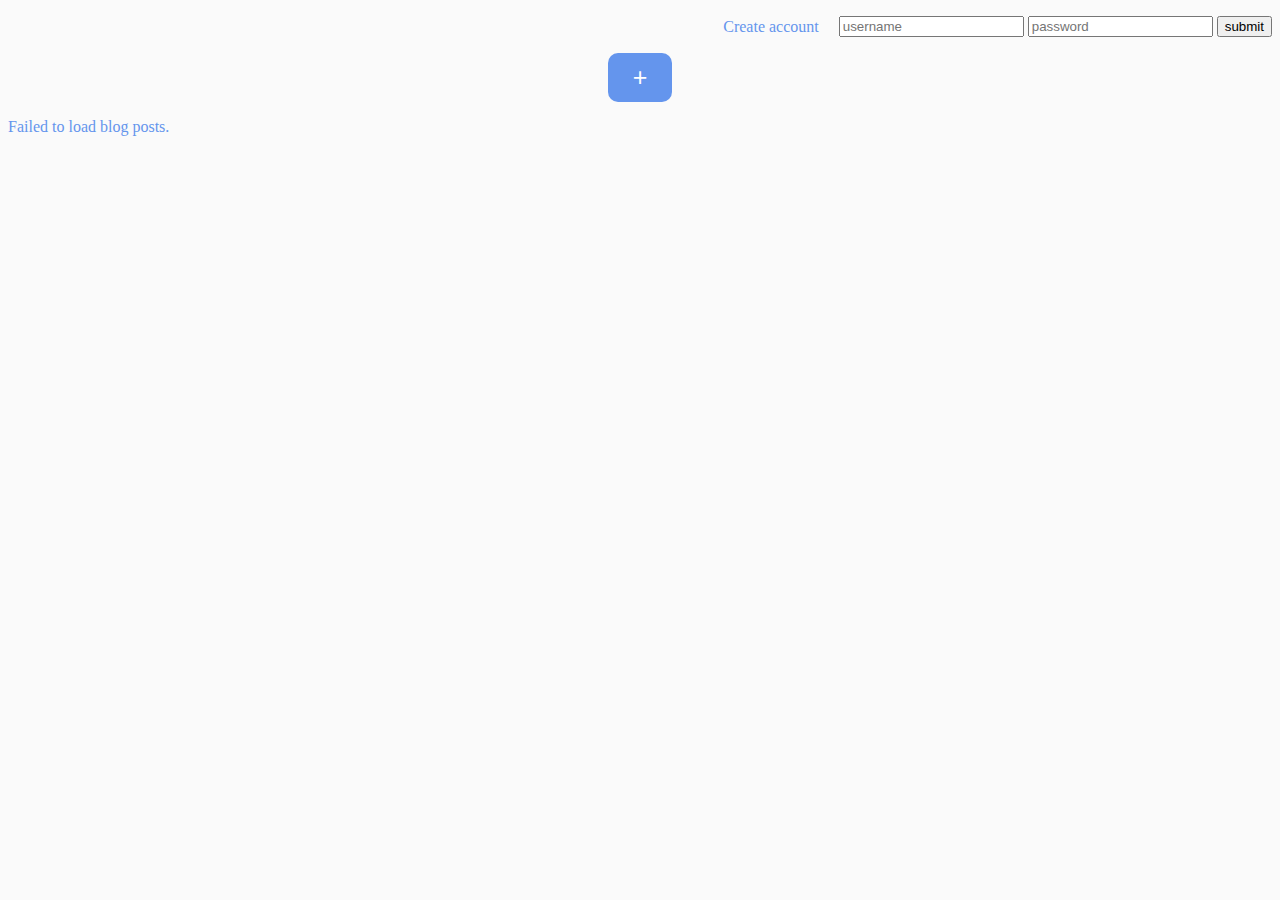
<file: index.html>
<!DOCTYPE html>
<html lang="en">
<head>
    <meta charset="UTF-8">
    <title>Frontpage (Dynamic)</title>
    <link rel="stylesheet" href="main.css">
</head>
<body>

<div class="nav-bar">
    <ul class="nav-panel">
        <li><a href="loginPage.html">Create account</a></li>
        <form class="login">
            <label for="username"></label>
            <input class ="js_username" type="text" name="username" placeholder="username">

            <label for ="password"> </label>
            <input class="js_password" name="password" type="password" placeholder="password">
            <button> submit </button>
        </form>
    </ul>
</div>

<div class="create-blog-post">
    <button type="submit" class="btn"><span class="plus-sign">&#43;</span></button>
    <div class="popup" id="popup">
        <div class="close-btn">&times;</div>
        <form class="createblogpost">
            <div class="add_subject">
                <label for="subject"></label>
                <input class="js_subject" type="text" name="subject" id="form_subject" placeholder="Add subject">
            </div>

            <div class ="add_body">
                <label for ="body"></label>
                <textarea class = `.js_body` id="body" name="body" rows="30" cols="50"></textarea>
            </div>

            <div class="add_category">
                <label for="category"></label>
                <input class="js_category" type="text" name="category" id="form_category" placeholder="Add category">
            </div>

            <button type="submit" class="submit-btn" onclick="
    submitForm()"
            >Create blog post</button>
        </form>
    </div>
</div>

<!-- Blog posts will be rendered here -->
<div id="blog-posts-container"></div>

<script>
    const url = 'http://localhost:8080/api/v1/blog/getallblogpost';
    const container = document.getElementById('blog-posts-container');
    var date = new Date().toISOString().slice(0,10);

    function createBlogBox(blog) {
        return `
    <div class="blog-section">
        <div class="blog-box">
            <div class="blog-userInfo-logo">
                <img src="images/${blog.userInfo?.name || 'default'}.jpeg">
                <p>${blog.userInfo?.name || 'Unknown'}</p>
            </div>
            <div class="blog-post-subject">
                <h2>${blog.subject}</h2>
                <p>${blog.publishDate}</p>
            </div>
            <div class="blog-post-body">
                <p>${blog.body}</p>
            </div>
            <div class="blog-interaction">
                <div class="blog-likes-section">
                    <ul>
                        <li><a href="#" class="interaction">like</a></li>
                        <li><a href="#" class="interaction">comment</a></li>
                        <li><a href="#" class="interaction">share</a></li>
                    </ul>
                </div>
                <div class="blog-see-all-comments">
                    <p>this is a comment</p>
                    <p>this is a comment</p>
                    <p>this is a comment</p>
                </div>
                <div class="blog-add-comments">
                    <label>
                        <input type="text" placeholder="Add a comment here">
                    </label>
                </div>
            </div>
        </div>
    </div>
    `;
    }

    fetch(url)
        .then(res => res.json())
        .then(data => {
            container.innerHTML = data.map(createBlogBox).join('');
        })
        .catch(err => {
            container.innerHTML = '<p>Failed to load blog posts.</p>';
            console.error(err);
        });

    document.querySelector(".btn").addEventListener("click", function(){
        document.querySelector(".popup").classList.add("active");
    });
    document.querySelector(".popup .close-btn").addEventListener("click", function(){
        document.querySelector(".popup").classList.remove("active");
    });


    function submitForm() {


        const formEl = document.querySelector('.createblogpost');

        formEl.addEventListener('submit', event => {
            event.preventDefault();

            const formData = new FormData(formEl);
            formData.set('publishDate', date);
            const data = Object.fromEntries(formData);

            fetch('http://localhost:8080/api/blog/saveblogpost', {
                method: 'POST',
                headers: {
                    'Content-type': 'application/json'
                },
                body: JSON.stringify(data)
            })
                .then(res => res.json())
                .then(data => console.log(data))
                .catch(error => console.log(error))
        });
        alert("Blog post created")
    };





</script>

</body>
</html>
</file>
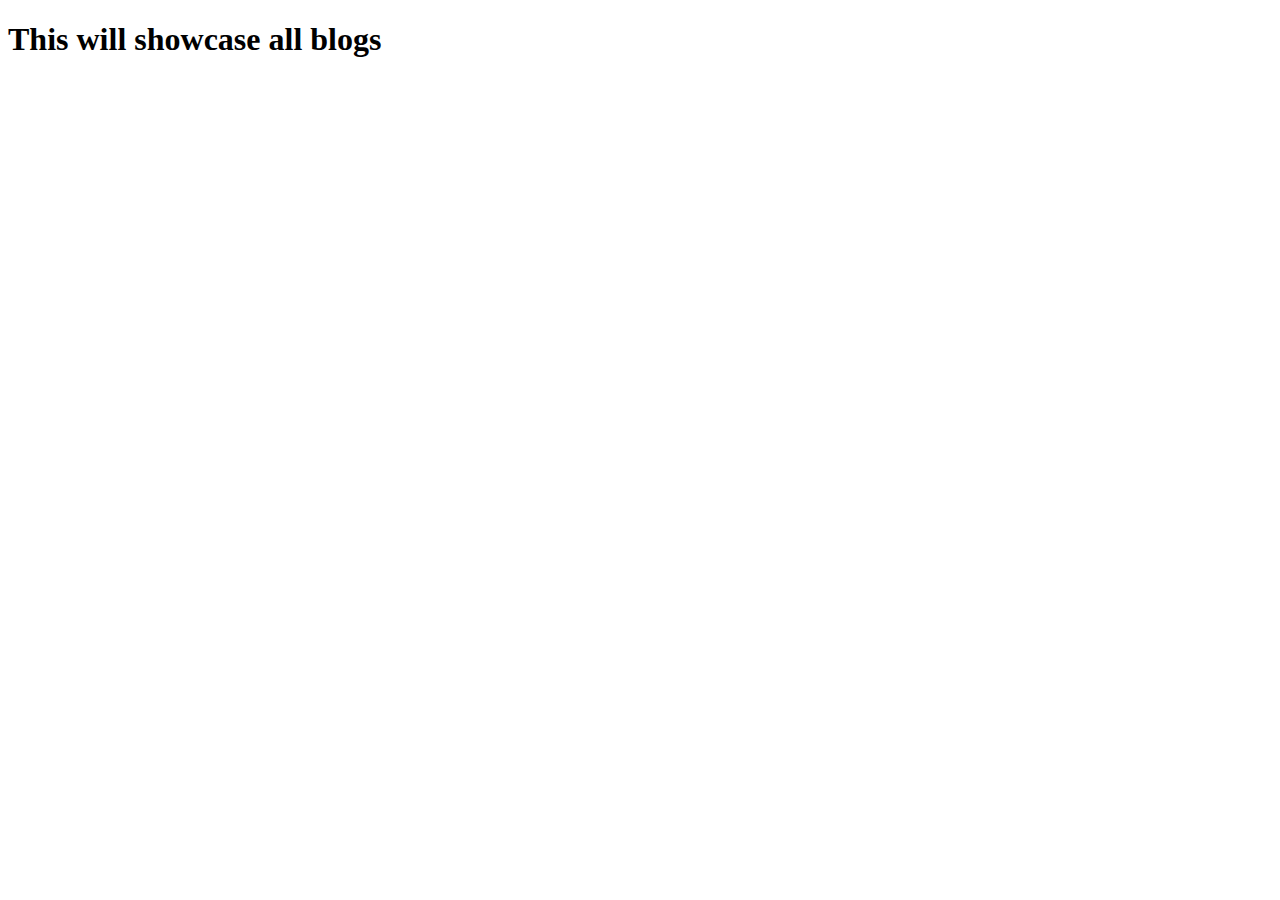
<file: blogInterface.html>
<!DOCTYPE html>
<html lang="en">
<head>
    <meta charset="UTF-8">
    <title>All blog post</title>
</head>
<body>

<h1> This will showcase all blogs</h1>

<div class ="">
    <h1 class ="test"> </h1>
</div>

<script>
    /*
       let markup = "";
       fetch('http://localhost:8080/api/blog/getallblogpost')
           .then(res => {
               return res.json();
           })
           .then(data => {
               data.forEach(blog => {
                markup = `${blog.subject}`

                   document.querySelector('.test')
                       .innerHTML = `${markup}`;
               })
           });
    */

    function test () {
        let markup = "";
        fetch('http://localhost:8080/api/blog/getallblogpost')
            .then(res => {
                return res.json();
            })
            .then(data => {
                data.forEach(blog => {
                    markup = `${blog.userInfo.name}`

                    console.log(markup);
                })
            });
    }

    test();


</script>
</body>
</html>
</file>
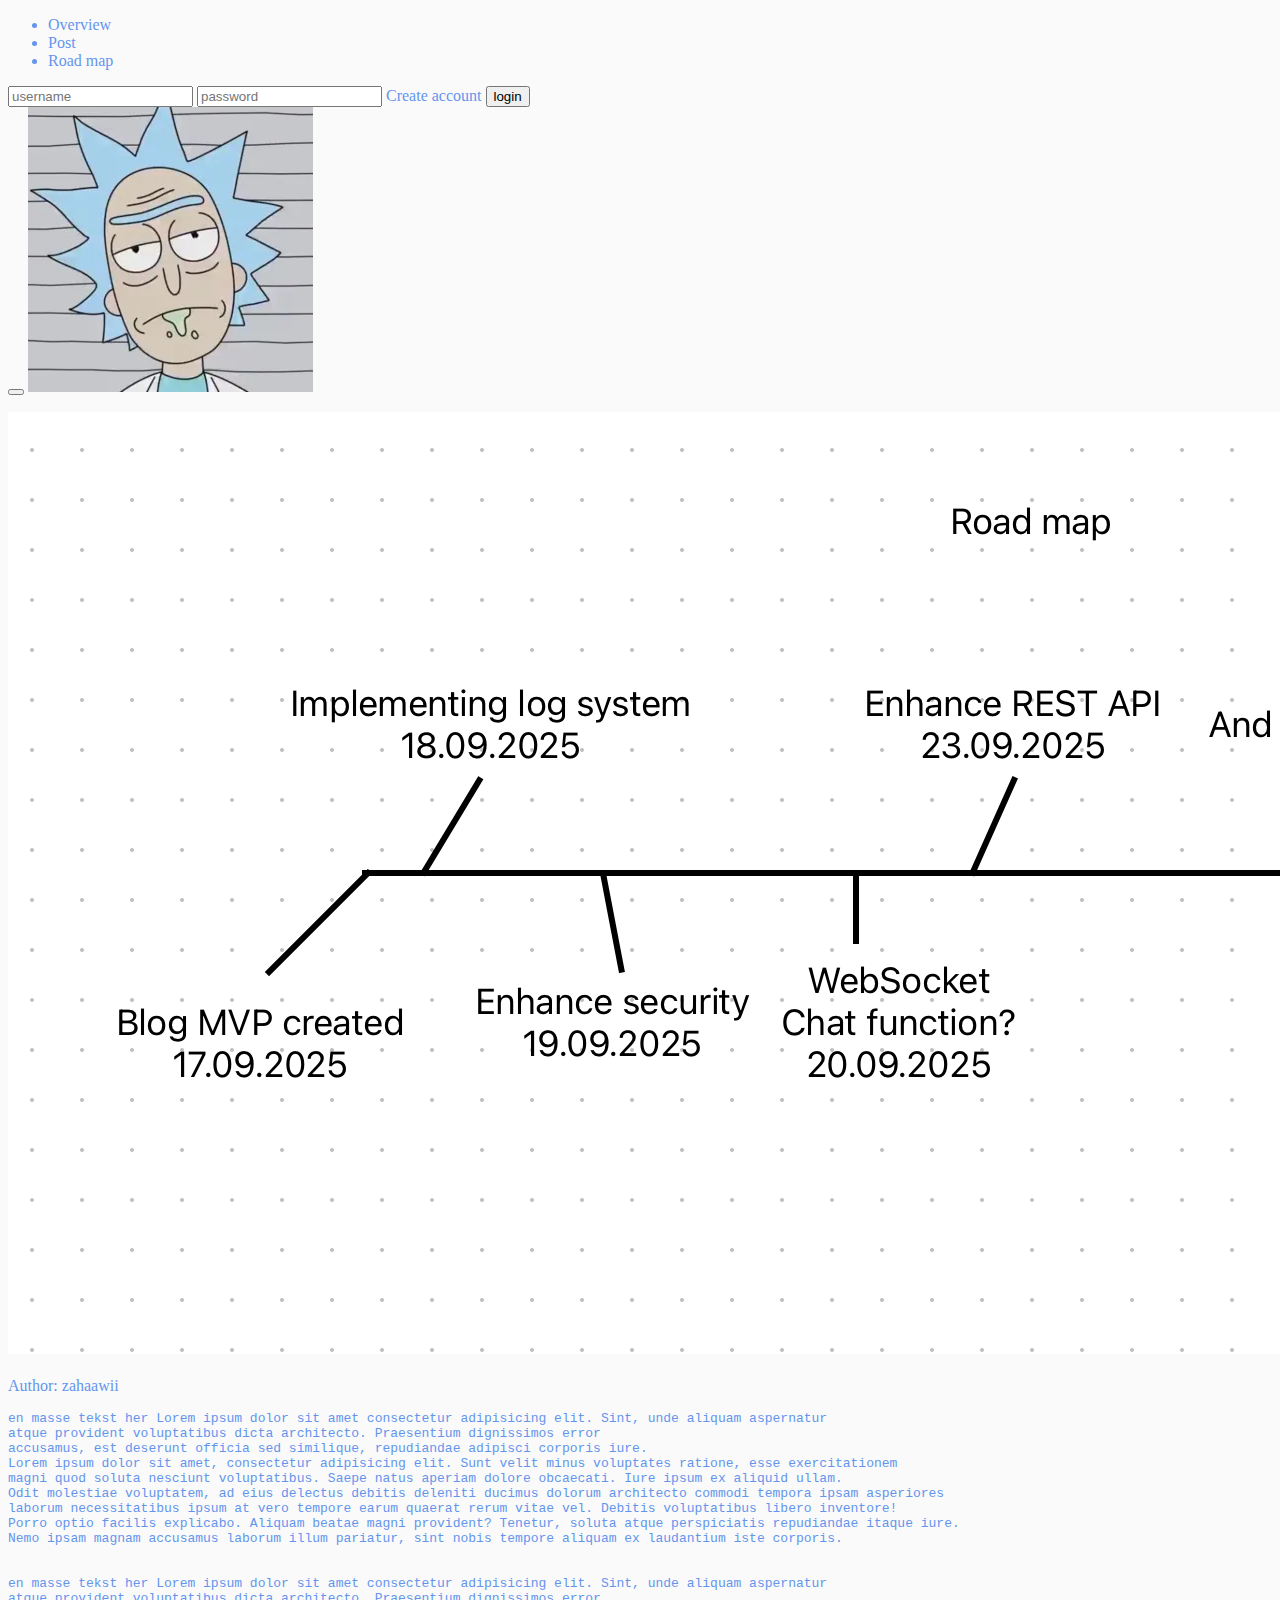
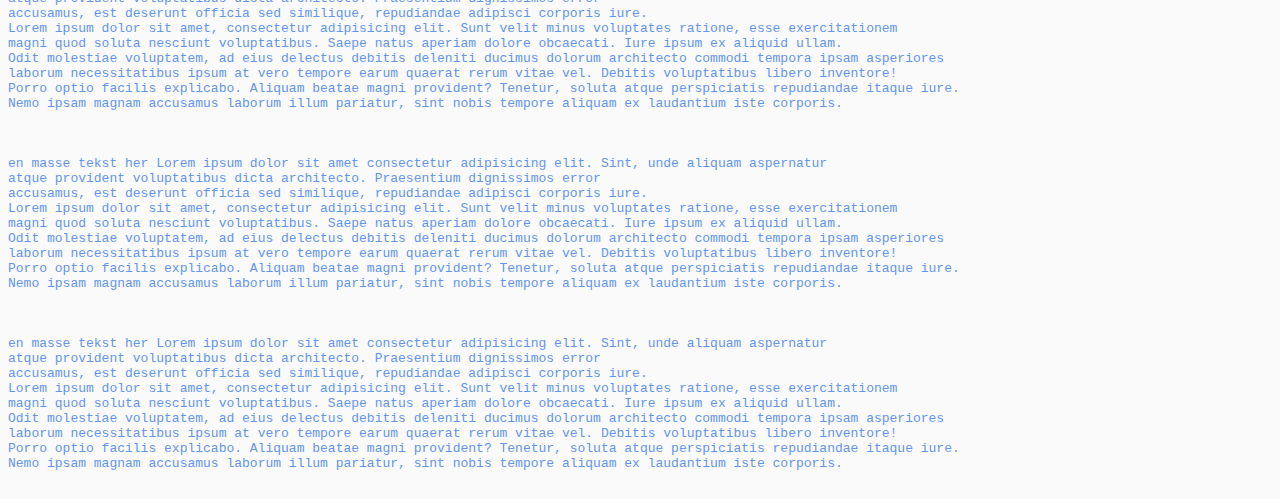
<file: blogsite.html>
<!DOCTYPE html>
<html lang="en">

<head>
    <meta charset="UTF-8">
    <meta name="viewport" content="width=device-width, initial-scale=1.0">
    <title>Blog</title>
    <link rel="stylesheet" href="/css/main.css">
</head>

<body> 
    <header class="top-bar">

        <nav class="nav-center" aria-label="User navigation">
            <ul class="nav-items">
                <li><a href="index.html">Overview</a></li>
                <li onclick="openPopup()" style="cursor: pointer">Post</a></li>
                <li><a href="blogsite.html"> Road map</a></li>
            </ul>
        </nav>

        <div class="nav-right">
            <form class="login" autocomplete="on">
                <input class="js_username" type="text" name="username" placeholder="username" required>
                <input class="js_password" type="password" name="password" placeholder="password" required>
                <a href="loginPage.html" class="create-account"> Create account </a>
                <button type="submit">login</button>
            </form>

            <div class="user-panel">
                <button class="logout" type="button"><i class="fa-solid fa-right-from-bracket"></i></button>
                <a class="avatar-link" href="#" target="_blank" rel="noopener" aria-label="Profile">
                    <img class="avatar" src="/images/default.jpeg" alt="profile">
                </a>
            </div>
        </div>

    </header>

    <p id="ip-address"></p>
<div class ="single-blog-post-container">  

    <div class="single-blog-post-image">
        <img src="images/roadmap.png">
    </div>

    <div class="single-blog-post-subject">
        <h3>  </h3> 
    </div>

    <div class="single-blog-post-author">
    <p> Author: zahaawii </p>
    </div>

    <pre class="single-blog-post-body">
en masse tekst her Lorem ipsum dolor sit amet consectetur adipisicing elit. Sint, unde aliquam aspernatur
atque provident voluptatibus dicta architecto. Praesentium dignissimos error 
accusamus, est deserunt officia sed similique, repudiandae adipisci corporis iure.
Lorem ipsum dolor sit amet, consectetur adipisicing elit. Sunt velit minus voluptates ratione, esse exercitationem 
magni quod soluta nesciunt voluptatibus. Saepe natus aperiam dolore obcaecati. Iure ipsum ex aliquid ullam.
Odit molestiae voluptatem, ad eius delectus debitis deleniti ducimus dolorum architecto commodi tempora ipsam asperiores 
laborum necessitatibus ipsum at vero tempore earum quaerat rerum vitae vel. Debitis voluptatibus libero inventore!
Porro optio facilis explicabo. Aliquam beatae magni provident? Tenetur, soluta atque perspiciatis repudiandae itaque iure. 
Nemo ipsam magnam accusamus laborum illum pariatur, sint nobis tempore aliquam ex laudantium iste corporis.


en masse tekst her Lorem ipsum dolor sit amet consectetur adipisicing elit. Sint, unde aliquam aspernatur
atque provident voluptatibus dicta architecto. Praesentium dignissimos error 
accusamus, est deserunt officia sed similique, repudiandae adipisci corporis iure.
Lorem ipsum dolor sit amet, consectetur adipisicing elit. Sunt velit minus voluptates ratione, esse exercitationem 
magni quod soluta nesciunt voluptatibus. Saepe natus aperiam dolore obcaecati. Iure ipsum ex aliquid ullam.
Odit molestiae voluptatem, ad eius delectus debitis deleniti ducimus dolorum architecto commodi tempora ipsam asperiores 
laborum necessitatibus ipsum at vero tempore earum quaerat rerum vitae vel. Debitis voluptatibus libero inventore!
Porro optio facilis explicabo. Aliquam beatae magni provident? Tenetur, soluta atque perspiciatis repudiandae itaque iure. 
Nemo ipsam magnam accusamus laborum illum pariatur, sint nobis tempore aliquam ex laudantium iste corporis.



en masse tekst her Lorem ipsum dolor sit amet consectetur adipisicing elit. Sint, unde aliquam aspernatur
atque provident voluptatibus dicta architecto. Praesentium dignissimos error 
accusamus, est deserunt officia sed similique, repudiandae adipisci corporis iure.
Lorem ipsum dolor sit amet, consectetur adipisicing elit. Sunt velit minus voluptates ratione, esse exercitationem 
magni quod soluta nesciunt voluptatibus. Saepe natus aperiam dolore obcaecati. Iure ipsum ex aliquid ullam.
Odit molestiae voluptatem, ad eius delectus debitis deleniti ducimus dolorum architecto commodi tempora ipsam asperiores 
laborum necessitatibus ipsum at vero tempore earum quaerat rerum vitae vel. Debitis voluptatibus libero inventore!
Porro optio facilis explicabo. Aliquam beatae magni provident? Tenetur, soluta atque perspiciatis repudiandae itaque iure. 
Nemo ipsam magnam accusamus laborum illum pariatur, sint nobis tempore aliquam ex laudantium iste corporis.



en masse tekst her Lorem ipsum dolor sit amet consectetur adipisicing elit. Sint, unde aliquam aspernatur
atque provident voluptatibus dicta architecto. Praesentium dignissimos error 
accusamus, est deserunt officia sed similique, repudiandae adipisci corporis iure.
Lorem ipsum dolor sit amet, consectetur adipisicing elit. Sunt velit minus voluptates ratione, esse exercitationem 
magni quod soluta nesciunt voluptatibus. Saepe natus aperiam dolore obcaecati. Iure ipsum ex aliquid ullam.
Odit molestiae voluptatem, ad eius delectus debitis deleniti ducimus dolorum architecto commodi tempora ipsam asperiores 
laborum necessitatibus ipsum at vero tempore earum quaerat rerum vitae vel. Debitis voluptatibus libero inventore!
Porro optio facilis explicabo. Aliquam beatae magni provident? Tenetur, soluta atque perspiciatis repudiandae itaque iure. 
Nemo ipsam magnam accusamus laborum illum pariatur, sint nobis tempore aliquam ex laudantium iste corporis.

</pre>

</div> 


    <script>

        const subject = document.querySelector('.single-blog-post-subject');
        const author = document.querySelector('single-blog-post-author');
        const body = document.querySelector('single-blog-post-body');

            fetch('http://localhost:8080/api/v1/blog/getbyid/552')
            .then(res => {
                return res.json();
            })
            .then(data => {
                subject.innerHTML = data.subject;
                console.log(data);
            })
            .catch(err => {
                console.log(err);
            });



    </script>
</body>

</html>
</file>
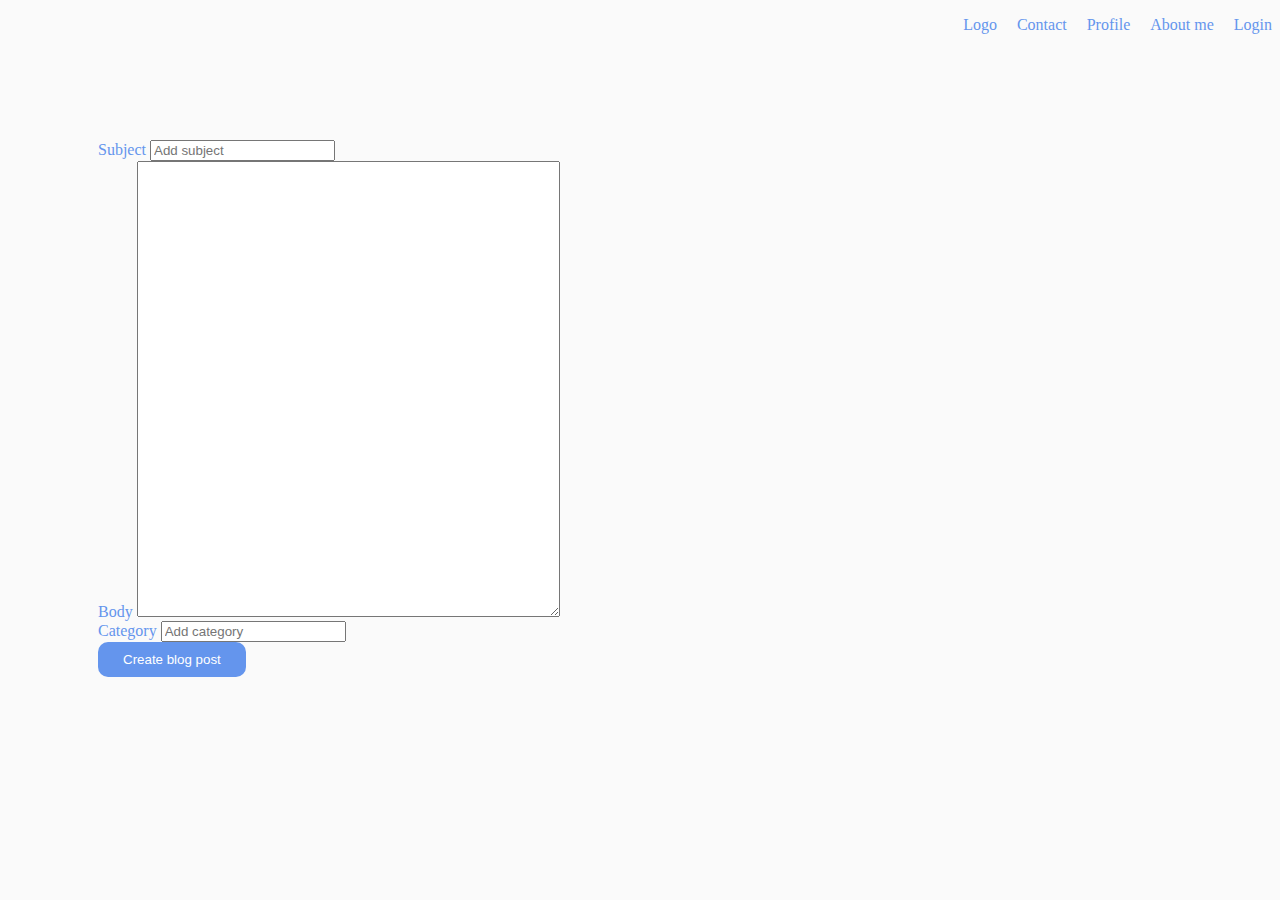
<file: createblogpost.html>
<!DOCTYPE html>
<html lang="en">
<head>
    <meta charset="UTF-8">
    <title>Frontpage (Dynamic)</title>
    <link rel="stylesheet" href="main.css">
</head>
<body>

<div class="nav-bar">
    <ul class="nav-panel">
        <li><a href="">Logo</a></li>
        <li><a href="">Contact</a></li>
        <li><a href="">Profile</a></li>
        <li><a href="">About me</a></li>
        <li><a href="loginPage.html">Login</a></li>
    </ul>
</div>

<form class="createblogpost">
    <div class="add_subject">
        <label for="subject">Subject</label>
        <input class="js_subject" type="text" name="subject" id="form_subject" placeholder="Add subject">
    </div>

    <div class ="add_body">
        <label for ="body">Body</label>
        <textarea class = `.js_body` id="body" name="body" rows="30" cols="50"></textarea>
    </div>

    <div class="add_category">
        <label for="category">Category</label>
        <input class="js_category" type="text" name="category" id="form_category" placeholder="Add category">
    </div>

    <button type="submit" class="btn" onclick="
    submitForm()"
    >Create blog post</button>
</form>

<script>
    var date = new Date().toISOString().slice(0,10);

    const formEl = document.querySelector('.createblogpost');

    formEl.addEventListener('submit', event => {
        event.preventDefault();

        const formData = new FormData(formEl);
        formData.set('publishDate', date);
        const data = Object.fromEntries(formData);

        fetch('http://localhost:8080/api/blog/saveblogpost', {
            method: 'POST',
            headers: {
                'Content-type': 'application/json'
            },
            body: JSON.stringify(data)
        })
            .then(res => res.json())
            .then(data => console.log(data))
            .catch(error => console.log(error))
    });


</script>
</body>
</file>
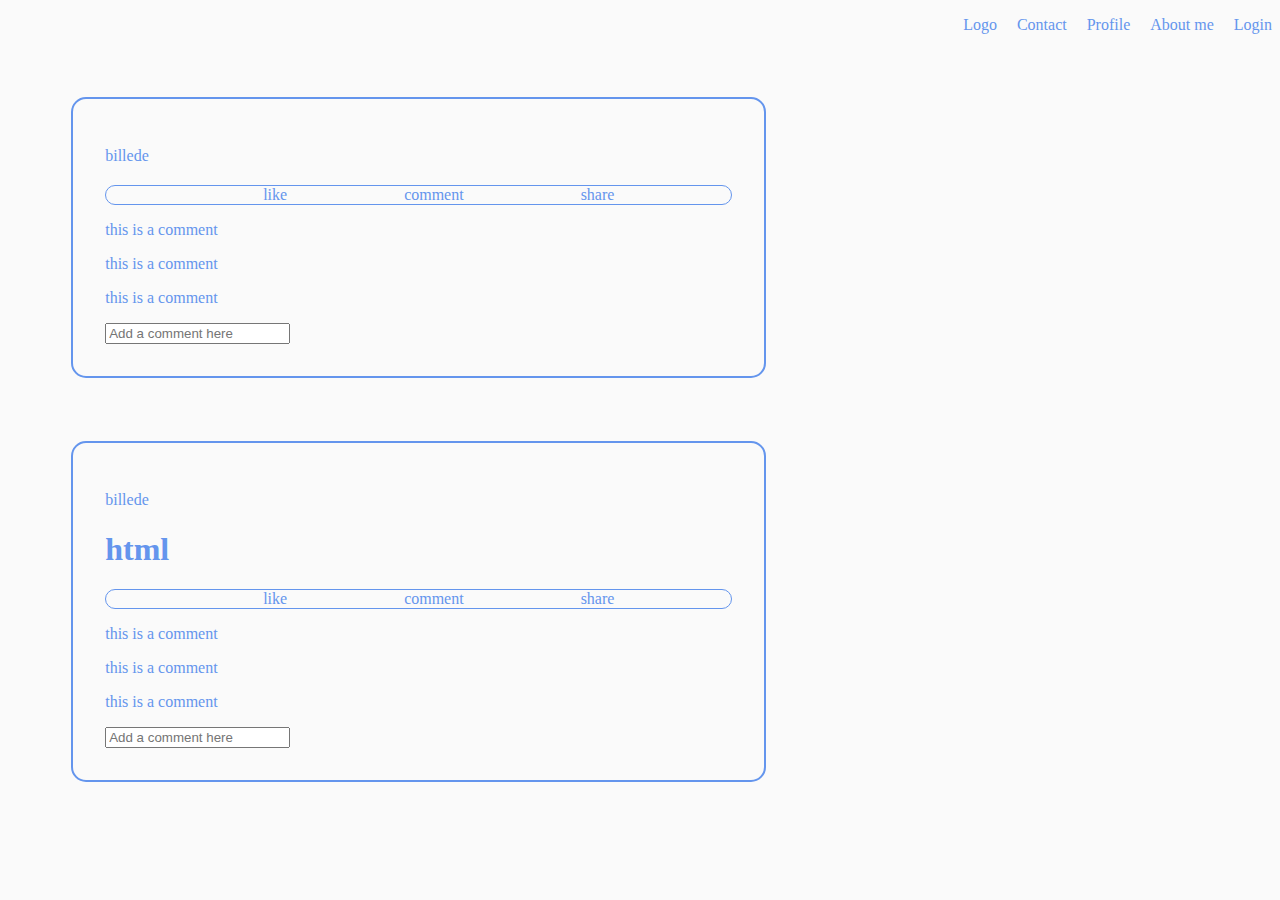
<file: frontpage.html>
<!DOCTYPE html>
<html lang="en">
<head>
    <meta charset="UTF-8">
    <title>Frontpage</title>
    <link rel="stylesheet" href="main.css">
</head>
<body>

<div class="nav-bar">
    <ul class="nav-panel">
        <li><a href="">Logo</a></li>
        <li><a href="">Contact</a></li>
        <li><a href="">Profile</a></li>
        <li><a href="">About me</a></li>
        <li><a href="loginPage.html">Login</a></li>

    </ul>
</div>

<div class="blog-section">

    <div class="blog-box">

        <div class="blog-userInfo-logo">
            <p> billede </p>
        </div>

        <div class="blog-post-subject">
            <h2 class="js-subject">  </h1>
                <p class="js-getDate"> </p>
                <p class="js-getAuthor"> </p>
        </div>

        <div class="blog-post-body">
            <p class="js-body">

            </p>
        </div>

        <div class="blog-interaction">

            <div class="blog-likes-section">
                <ul>
                    <li><a href="" class="interaction">like</a></li>
                    <li><a href="" class="interaction">comment</a></li>
                    <li><a href="" class="interaction">share</a></li>
                </ul>
            </div>


            <div class="blog-see-all-comments">

                <p> this is a comment</p>
                <p> this is a comment</p>
                <p> this is a comment</p>

            </div>

            <div class="blog-add-comments">
                <label>
                    <input type="text" placeholder="Add a comment here">
                </label>
            </div>

        </div>

    </div>

</div>

<div class="blog-section">

    <div class="blog-box">

        <div class="blog-userInfo-logo">
            <p> billede </p>
        </div>

        <div class="blog-post-subject">
            <h1> html </h1>
        </div>

        <div class="blog-post-body">
            <p>

            </p>
        </div>

        <div class="blog-interaction">

            <div class="blog-likes-section">
                <ul>
                    <li>like</li>
                    <li>comment</li>
                    <li> share </li>
                </ul>
            </div>


            <div class="blog-see-all-comments">

                <p> this is a comment</p>
                <p> this is a comment</p>
                <p> this is a comment</p>

            </div>

            <div class="blog-add-comments">
                <label>
                    <input type="text" placeholder="Add a comment here">
                </label>
            </div>

        </div>

    </div>

</div>
<script>

    const url = 'http://localhost:8080/api/blog/getallblogpost'

    function getAllData () {
        fetch(i)
    }

    function getSubject (divClass) {
        let markup = "";
        fetch(url)
            .then(res => {
                return res.json();
            })
            .then(data => {
                data.forEach(blog => {
                    markup = `${blog.subject}`

                    document.querySelector(divClass)
                        .innerHTML = `${markup}`;
                })
            });
    }

    function getBody (divClass) {
        let getData = "";
        fetch(url)
            .then(res => {
                return res.json();
            })
            .then (data => {
                data.forEach(blog => {
                    getData = `${blog.body}`

                    document.querySelector(divClass)
                        .innerHTML = `${getData}`;
                })
            })
    }

    function getDate (divClass) {
        let getDate = "";
        fetch(url)
            .then(res => {
                return res.json();
            })
            .then (data => {
                data.forEach(blog => {
                    getDate = `${blog.publishDate}`

                    document.querySelector(divClass)
                        .innerHTML = `${getDate}`;
                })
            })
    }

    function getAuthor(divClass) {
        let getAuthor = "";
        fetch(url).then(res => {
            return res.json();
        }).then (data => {
            data.forEach(blog => {
                getAuthor = `${blog.userInfo.name}`

                document.querySelector(divClass).innerHTML = `Author: ${getAuthor}`;

            })
        })
    }

    getSubject(`.js-subject`);
    getBody(`.js-body`);
    getDate(`.js-getDate`);
    getAuthor(`.js-getAuthor`);
</script>


</body>
</html>
</file>
<file: main.css>
body {
    background-color: #FAFAFA;
    color: cornflowerblue;
}

a {
    text-decoration: none;
    color: cornflowerblue;
}

.nav-panel {
    display: flex;
    justify-content: right;
    align-items: center;
    gap: 20px;
    list-style: none;
    cursor: pointer;
}


.blog-section {
    margin-right: 40%;
    margin-left: 5%;
    display: block;
    border: 2px solid cornflowerblue;
    border-radius: 15px;
    padding: 2em;
    margin-top: 5%;
    word-break: break-word;
    overflow-wrap: break-word;
    box-sizing: border-box;
}

.blog-user-logo {
    display: flex;
    justify-content: start;
    align-items: start;
    border: 1px solid cornflowerblue;
}

.blog-likes-section ul {
    border: 1px solid cornflowerblue;
    border-radius: 15px;
    display: flex;
    justify-content: space-evenly;
    align-items: center;
    list-style: none;
}

.create-blog-post {
    display: flex;
    align-items: center;
    justify-content: center;
}

.btn .plus-sign {
    font-size: 25px;
}

.btn {
    padding: 10px 25px;
    background: cornflowerblue;
    color: white;
    cursor: pointer;
    outline: none;
    border: 0;
    border-radius: 10px;
    transition: transform 0.2s;
}

.btn:active {
    transform: scale(0.95);
}

.popup {
    display: flex;
    align-items: center;
    justify-content: center;
    position: fixed;
    top: -150%;
    opacity: 0;
    left: 50%;
    transform: translate(-50%, -50%) scale(1.25);
    width: 500px;
    padding: 20px 30px;
    background: #FFF;
    box-shadow: 2px 2px 5px 5px rgba(0, 0, 0, 0.15);
    border-radius: 10px;
    transition: top 0ms ease-in-out 200ms,
    opacity 200ms ease-in-out 0ms,
    transform 200ms ease-in-out 0ms;
}

.popup.active {
    top: 50%;
    opacity: 1;
    transform: translate(-50%, -50%) scale(1);
    transition: top 0ms ease-in-out 0ms,
    opacity 200ms ease-in-out 0ms,
    transform 200ms ease-in-out 0ms;
}

.popup .close-btn {
    position: absolute;
    top: 10px;
    right: 10px;
    width: 15px;
    height: 15px;
    text-align: center;
    line-height: 15px;
    border-radius: 15px;
    cursor: pointer;
}

.popup .createblogpost {
    text-align: center;
    margin: 10px 0px 20px;
}

.createblogpost {
    padding: 10vh;
}

.

.submit-btn {
    border-radius: 10px;
    background-color: cornflowerblue;
    padding: 10px 25px;
    background: cornflowerblue;
    color: white;
    cursor: pointer;
    outline: none;
    border: 0;
    border-radius: 10px;
    transition: transform 0.2s;
}

.blog-userInfo-logo img{
    width: 5vh;
    border-radius: 50%;
}
</file>
<file: css/main.css>
body {
    background-color: #FAFAFA;
    color: cornflowerblue;
}

a {
    text-decoration: none;
    color: cornflowerblue;
}

.nav-panel {
    display: flex;
    justify-content: right;
    align-items: center;
    gap: 20px;
    list-style: none;
    cursor: pointer;
}


.blog-section {
    margin-right: 40%;
    margin-left: 5%;
    display: block;
    border: 2px solid cornflowerblue;
    border-radius: 15px;
    padding: 2em;
    margin-top: 5%;
    word-break: break-word;
    overflow-wrap: break-word;
    box-sizing: border-box;
}

.blog-user-logo {
    display: flex;
    justify-content: start;
    align-items: start;
    border: 1px solid cornflowerblue;
}

.blog-likes-section ul {
    border: 1px solid cornflowerblue;
    border-radius: 15px;
    display: flex;
    justify-content: space-evenly;
    align-items: center;
    list-style: none;
}

.create-blog-post {
    display: flex;
    align-items: center;
    justify-content: center;
}

.btn .plus-sign {
    font-size: 25px;
}

.btn {
    padding: 10px 25px;
    background: cornflowerblue;
    color: white;
    cursor: pointer;
    outline: none;
    border: 0;
    border-radius: 10px;
    transition: transform 0.2s;
}

.btn:active {
    transform: scale(0.95);
}

.popup {
    display: flex;
    align-items: center;
    justify-content: center;
    position: fixed;
    top: -150%;
    opacity: 0;
    left: 50%;
    transform: translate(-50%, -50%) scale(1.25);
    width: 500px;
    padding: 20px 30px;
    background: #FFF;
    box-shadow: 2px 2px 5px 5px rgba(0, 0, 0, 0.15);
    border-radius: 10px;
    transition: top 0ms ease-in-out 200ms,
    opacity 200ms ease-in-out 0ms,
    transform 200ms ease-in-out 0ms;
}

.popup.active {
    top: 50%;
    opacity: 1;
    transform: translate(-50%, -50%) scale(1);
    transition: top 0ms ease-in-out 0ms,
    opacity 200ms ease-in-out 0ms,
    transform 200ms ease-in-out 0ms;
}

.popup .close-btn {
    position: absolute;
    top: 10px;
    right: 10px;
    width: 15px;
    height: 15px;
    text-align: center;
    line-height: 15px;
    border-radius: 15px;
    cursor: pointer;
}

.popup .createblogpost {
    text-align: center;
    margin: 10px 0px 20px;
}

.createblogpost {
    padding: 10vh;
}

.

.submit-btn {
    border-radius: 10px;
    background-color: cornflowerblue;
    padding: 10px 25px;
    background: cornflowerblue;
    color: white;
    cursor: pointer;
    outline: none;
    border: 0;
    border-radius: 10px;
    transition: transform 0.2s;
}

.blog-userInfo-logo img{
    width: 5vh;
    border-radius: 50%;
}

.nav-panelLoggedin {
    display: flex;
    justify-content: center;
    align-items: center;
    font-size: 5vh;
    gap: 20px;
    list-style: none;
    cursor: pointer;
}

.nav-panel img{
    width: 7vh;
    border-radius: 50%;
}
</file>
